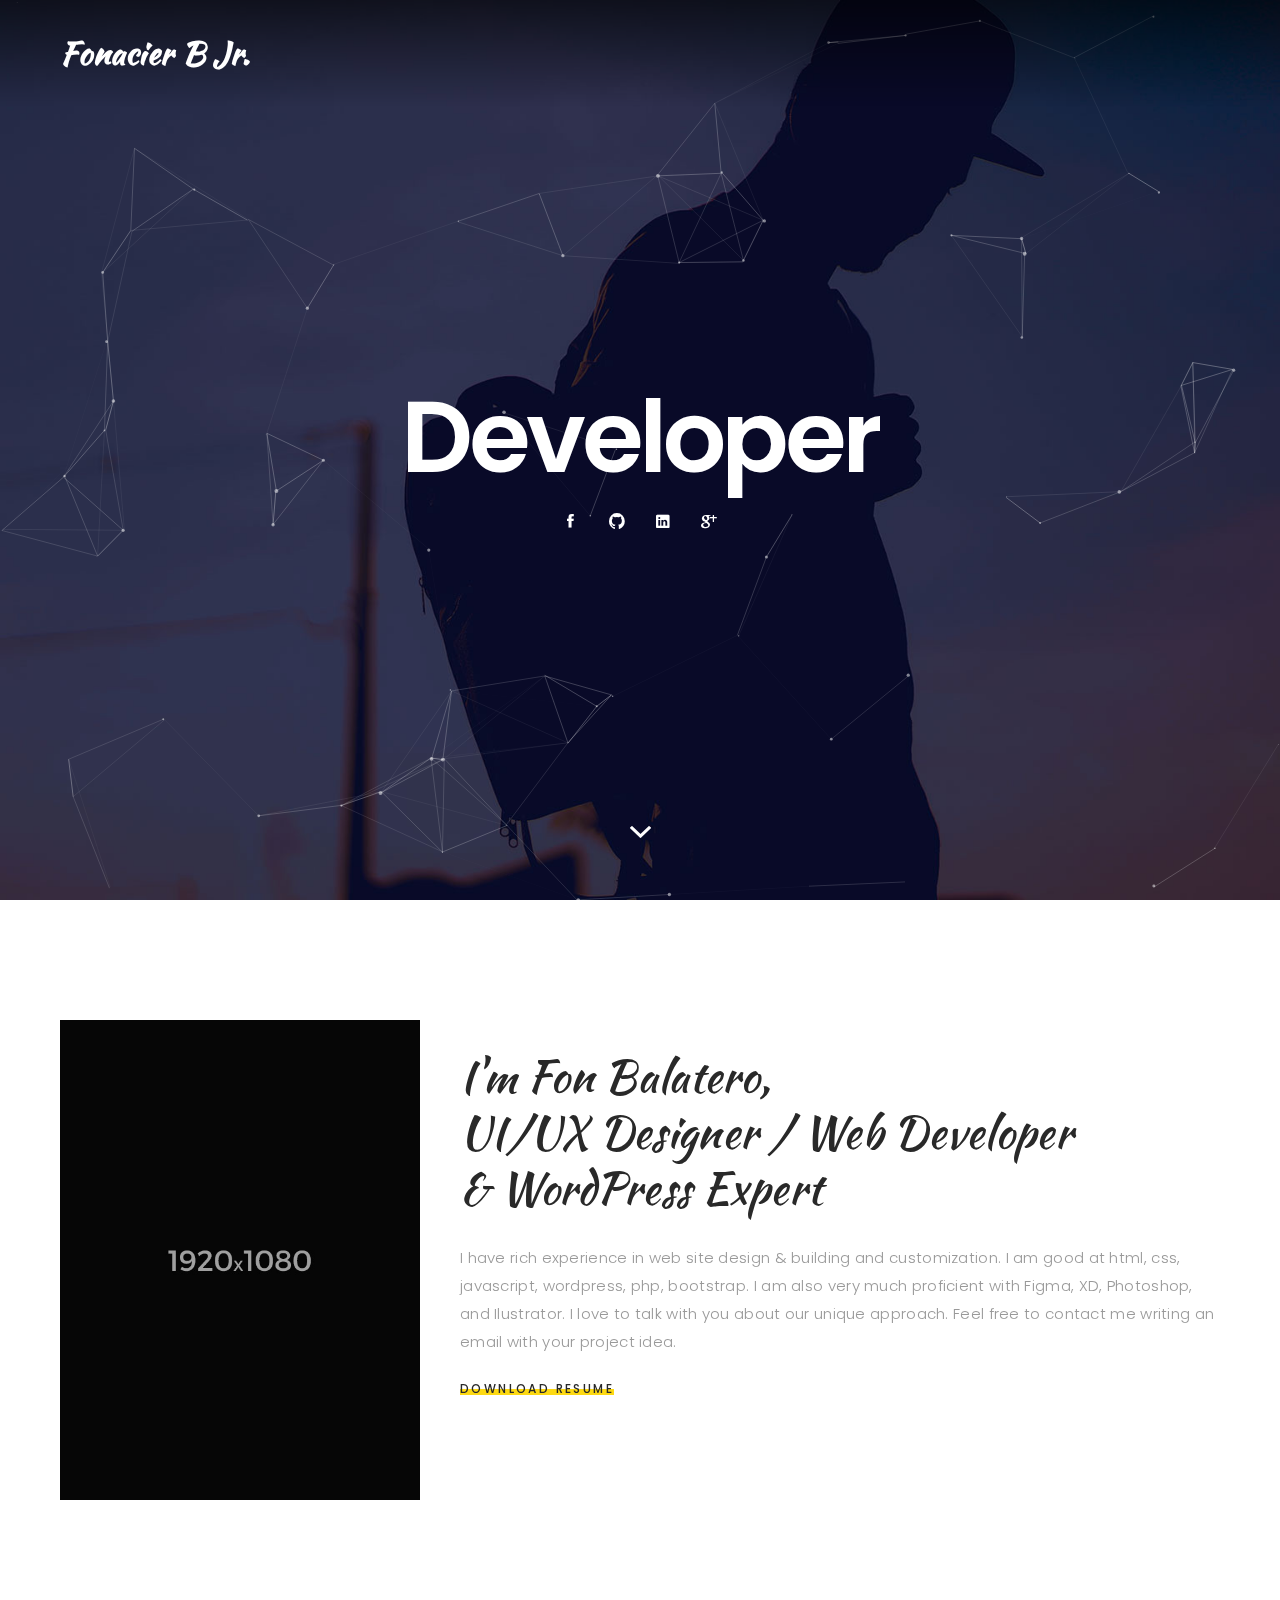
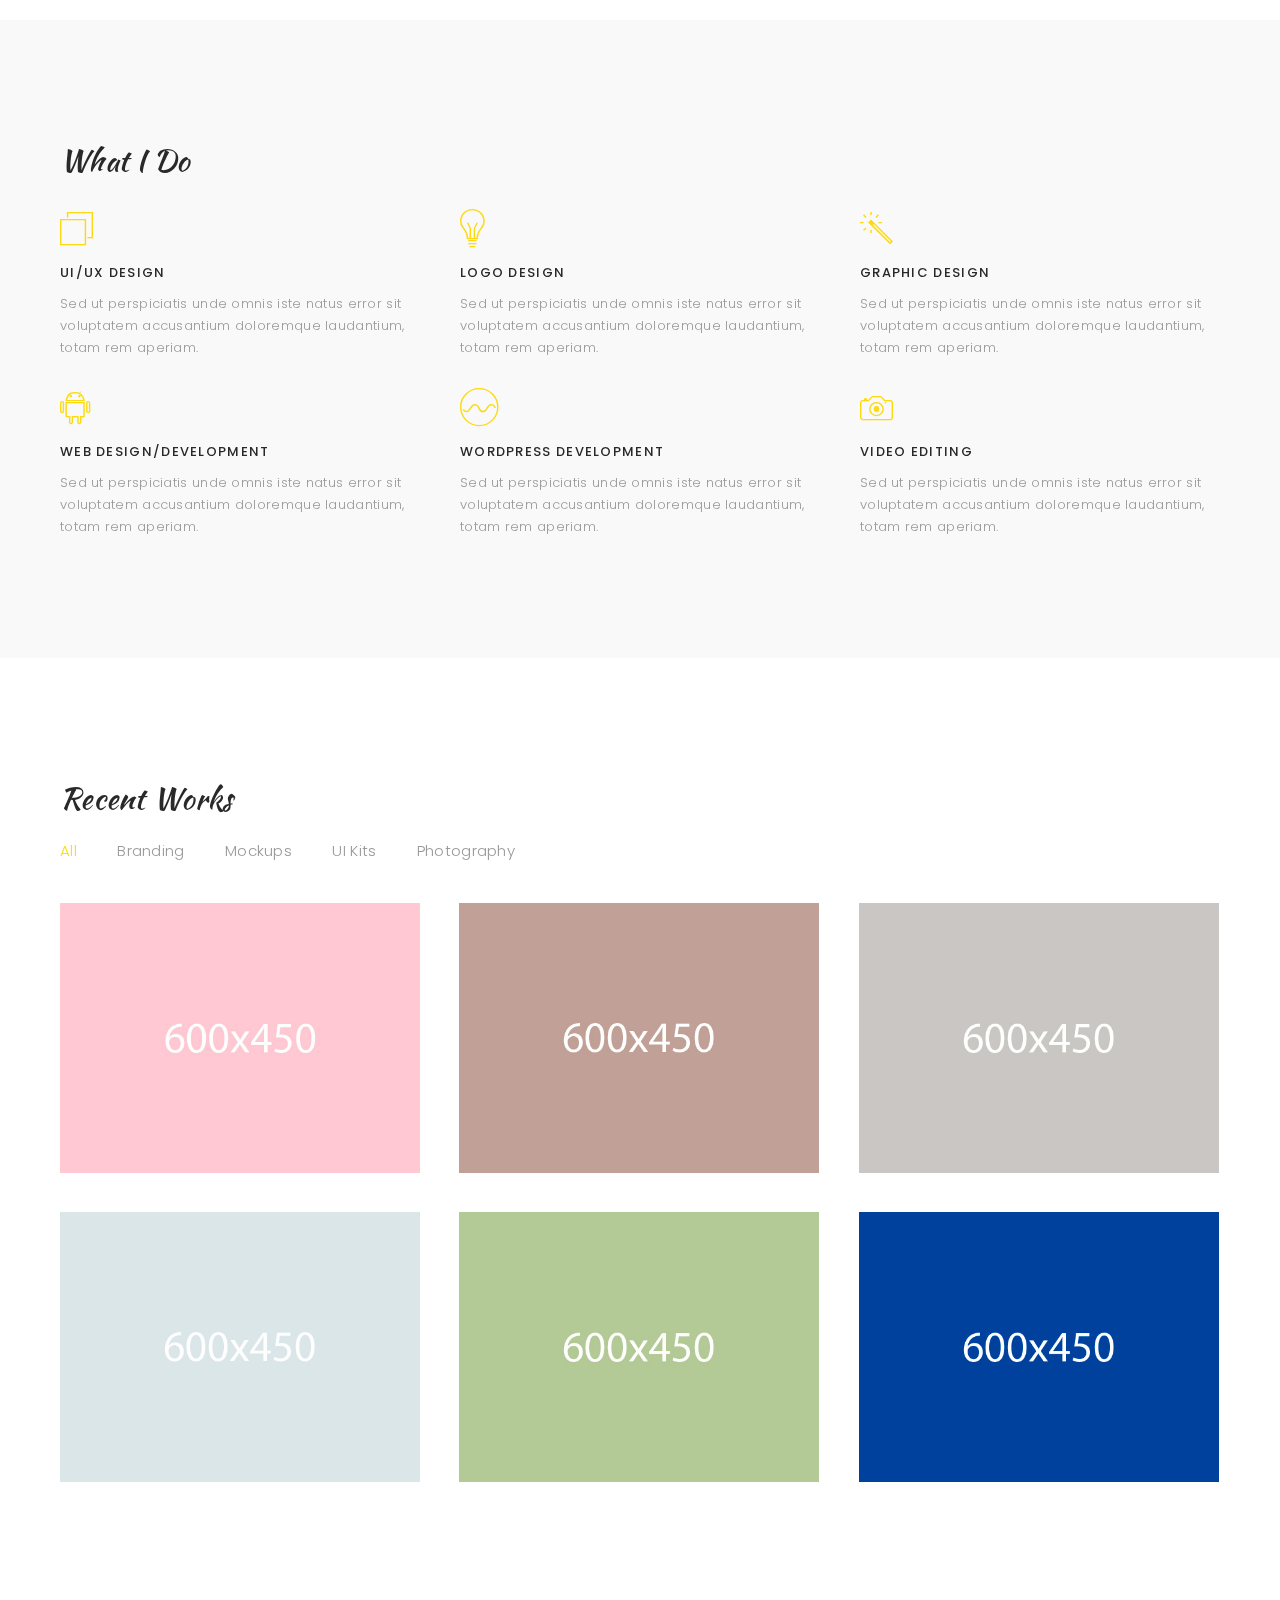
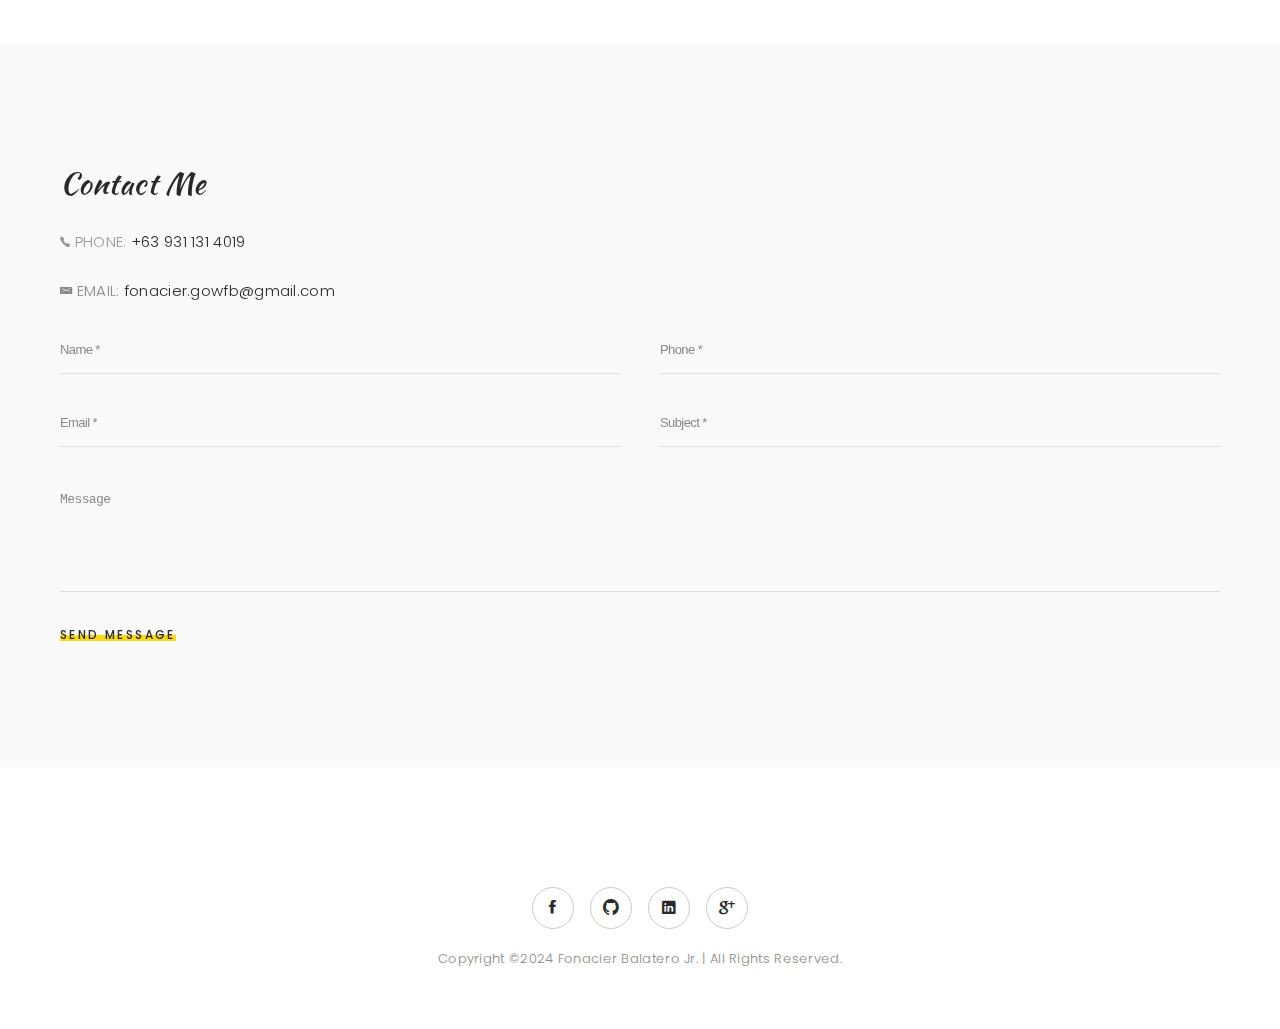
<file: index.html>
<!DOCTYPE html>
<html lang="en">
<head>
	
	<!-- Basic -->
	<meta http-equiv="Content-Type" content="text/html; charset=utf-8" />
	<title>Hendrix - Fonacier's Personal Portfolio</title>
	<meta name="description" content="">
	<meta name="keywords" content="">
	
	<!-- Mobile Specific Metas -->
	<meta name="viewport" content="width=device-width, initial-scale=1, maximum-scale=1" />
	
	<!-- Load Fonts -->
	<link href="https://fonts.googleapis.com/css?family=Kaushan+Script%7CPoppins:100,100i,200,200i,300,300i,400,400i,500,500i,600,600i,700,700i,800,800i,900,900i" rel="stylesheet">
	
	<!-- CSS -->
	<link rel="stylesheet" href="css/basic.css" />
	<link rel="stylesheet" href="css/layout.css" />
	<link rel="stylesheet" href="css/blogs.css" />
	<link rel="stylesheet" href="css/ionicons.css" />
	<link rel="stylesheet" href="css/magnific-popup.css" />
	<link rel="stylesheet" href="css/animate.css" />
	
	<!--[if lt IE 9]>
	<script src="http://css3-mediaqueries-js.googlecode.com/svn/trunk/css3-mediaqueries.js"></script>
	<script src="http://html5shim.googlecode.com/svn/trunk/html5.js"></script>
	<![endif]-->
	
	<!-- Favicon -->
	<link rel="shortcut icon" href="images/favicons/favicon.png">
	
</head>

<body>
	
	<!-- Page -->
	<div class="page">

		<!-- Preloader -->
		<div class="preloader">
			<div class="centrize full-width">
				<div class="vertical-center">
					<div class="spinner">
						<div class="double-bounce1"></div>
						<div class="double-bounce2"></div>
					</div>
				</div>
			</div>
		</div>

		<header class="header">
			<div class="fw">
				<div class="logo">
					<a href="#">Fonacier B Jr.</a>
				</div>
				<a href="#" class="menu-btn"><span></span></a>
				<div class="top-menu">
					<ul>
						<li><a href="#about-section">About</a></li>
						<li><a href="#services-section">What I Do</a></li>
						<li><a href="#works-section">Works</a></li>
						<!-- <li><a href="#blog-section">Blog</a></li> -->
						<li><a href="#contact-section">Contact</a></li>
					</ul>
					<a href="#" class="close"></a>
				</div>
			</div>
		</header>
		
		<!-- Container -->
		<div class="container">

			<!-- Section Started -->
			<div class="section started">
				<div id="particles-bg" class="slide" style="background-image: url(images/bg2.jpg);"></div>
				<div class="centrize full-width">
					<div class="vertical-center">
						<div class="st-title align-center">
							<div class="typing-title">
								<p>Developer</p>
								<p>Designer</p>
								<p>WordPress Expert</p>
								<p>Adobe Expert</p>
								<p>Freelancer</p>
							</div>
							<span class="typed-title"></span>
						</div>
						<div class="socials">
							<a target="blank" href="https://www.facebook.com"><i class="icon ion ion-social-facebook"></i></a>
							<a target="blank" href="https://github.com"><i class="icon ion ion-social-github"></i></a>
							<a target="blank" href="https://twitter.com"><i class="icon ion ion-social-linkedin"></i></a>
							<!-- <a target="blank" href="https://www.youtube.com"><i class="icon ion ion-social-youtube"></i></a> -->
							<a target="blank" href="https://plus.google.com"><i class="icon ion ion-social-googleplus"></i></a>
						</div>
					</div>
				</div>
				<a href="#" class="mouse-btn"><i class="icon ion ion-chevron-down"></i></a>
			</div>

			<!-- Section About -->
			<div class="section about align-left" id="about-section">
				<div class="fw">
					<div class="row">
						<div class="col col-m-12 col-t-4 col-d-4">
							<div class="profile">
								<img src="images/profile.jpg" alt="" />
							</div>
						</div>
						<div class="col col-m-12 col-t-8 col-d-8">
							<div class="text-box">
								<h1>I'm Fon Balatero, <br />UI/UX Designer / Web Developer <br />& WordPress Expert</h1>
								<p>
									I have rich experience in web site design & building and customization. I am good at html, css, javascript, wordpress, php, bootstrap. I am also very much proficient with Figma, XD, Photoshop, and Ilustrator. I love to talk with you about our unique approach. Feel free to contact me writing an email with your project idea.
								</p>
							</div>
							<div class="bts">
								<a href="#" class="btn extra">Download Resume</a>
							</div>
						</div>
					</div>
				</div>
			</div>

			<!-- Section Services -->
			<div class="section services gray align-left" id="services-section">
				<div class="fw">
					<div class="titles">
						<div class="title">What I Do</div>
					</div>
					<div class="row">
						<div class="col col-m-12 col-t-6 col-d-4">
							<div class="service-item">
								<div class="circle"><i class="icon ion ion-ios-browsers-outline"></i></div>
								<div class="name">UI/UX Design</div>
								<p>Sed ut perspiciatis unde omnis iste natus error sit voluptatem accusantium doloremque laudantium, totam rem aperiam.</p>
							</div>
						</div>
						<div class="col col-m-12 col-t-6 col-d-4">
							<div class="service-item">
								<div class="circle"><i class="icon ion ion-ios-lightbulb-outline"></i></div>
								<div class="name">Logo Design</div>
								<p>Sed ut perspiciatis unde omnis iste natus error sit voluptatem accusantium doloremque laudantium, totam rem aperiam.</p>
							</div>
						</div>
						<div class="col col-m-12 col-t-6 col-d-4">
							<div class="service-item">
								<div class="circle"><i class="icon ion ion-ios-color-wand-outline"></i></div>
								<div class="name">Graphic Design</div>
								<p>Sed ut perspiciatis unde omnis iste natus error sit voluptatem accusantium doloremque laudantium, totam rem aperiam.</p>
							</div>
						</div>
						<div class="col col-m-12 col-t-6 col-d-4">
							<div class="service-item">
								<div class="circle"><i class="icon ion ion-social-android-outline"></i></div>
								<div class="name">Web Design/Development</div>
								<p>Sed ut perspiciatis unde omnis iste natus error sit voluptatem accusantium doloremque laudantium, totam rem aperiam.</p>
							</div>
						</div>
						<div class="col col-m-12 col-t-6 col-d-4">
							<div class="service-item">
								<div class="circle"><i class="icon ion ion-ios-analytics-outline"></i></div>
								<div class="name">WordPress Development</div>
								<p>Sed ut perspiciatis unde omnis iste natus error sit voluptatem accusantium doloremque laudantium, totam rem aperiam.</p>
							</div>
						</div>
						<div class="col col-m-12 col-t-6 col-d-4">
							<div class="service-item">
								<div class="circle"><i class="icon ion ion-ios-camera-outline"></i></div>
								<div class="name">Video Editing</div>
								<p>Sed ut perspiciatis unde omnis iste natus error sit voluptatem accusantium doloremque laudantium, totam rem aperiam.</p>
							</div>
						</div>
					</div>
				</div>
			</div>

			<!-- Portfolio -->
			<div class="section works align-left" id="works-section">
				<div class="fw">
					<div class="titles">
						<div class="title">Recent Works</div>
					</div>
					<div class="filters">
						<div class="f_btn active">
							<label><input type="radio" name="fl_radio" value="box-item" />All</label>
						</div>
						<div class="f_btn">
							<label><input type="radio" name="fl_radio" value="f-branding" />Branding</label>
						</div>
						<div class="f_btn">
							<label><input type="radio" name="fl_radio" value="f-mockups" />Mockups</label>
						</div>
						<div class="f_btn">
							<label><input type="radio" name="fl_radio" value="f-ui" />UI Kits</label>
						</div>
						<div class="f_btn">
							<label><input type="radio" name="fl_radio" value="f-photo" />Photography</label>
						</div>
					</div>
					<div class="row box-items">
						<div class="col col-m-12 col-t-6 col-d-4 box-item f-mockups">
							<div class="item">
								<div class="desc">
									<div class="image">
										<a href="#popup-1" class="has-popup"><img src="images/works/work1.jpg" alt="" /></a>
									</div>
								</div>
							</div>
							<div id="popup-1" class="popup-box mfp-fade mfp-hide">
								<div class="content">
									<div class="image">
										<img src="images/works/work1.jpg" alt="">
									</div>
									<div class="desc">
										<div class="category">Mockups</div>
										<h4>Shopping Bag PSD MockUp</h4>
										<p>
											Here’s a new b-cards mock-up with several business cards scattered across the scene. The PSD file allows you to easily. Here’s a new b-cards mock-up with several business cards scattered across the scene.
										</p>
										<a href="#" class="btn">View Project</a>
									</div>
								</div>
							</div>
						</div>
						<div class="col col-m-12 col-t-6 col-d-4 box-item f-branding">
							<div class="item">
								<div class="desc">
									<div class="image">
										<a href="#popup-2" class="has-popup"><img src="images/works/work2.jpg" alt="" /></a>
									</div>
								</div>
							</div>
							<div id="popup-2" class="popup-box mfp-fade mfp-hide">
								<div class="content">
									<div class="image">
										<img src="images/works/work2.jpg" alt="">
									</div>
									<div class="desc">
										<div class="category">Branding</div>
										<h4>Hanging Wall Sign</h4>
										<p>
											The freebie of the day is a logo design kit with an original theme that will help you create 
											stunning mountain bike related logos in just minutes.
										</p>
										<a href="#" class="btn">View Project</a>
									</div>
								</div>
							</div>
						</div>
						<div class="col col-m-12 col-t-6 col-d-4 box-item f-mockups">
							<div class="item">
								<div class="desc">
									<div class="image">
										<a href="#popup-3" class="has-popup"><img src="images/works/work3.jpg" alt="" /></a>
									</div>
								</div>
							</div>
							<div id="popup-3" class="popup-box mfp-fade mfp-hide">
								<div class="content">
									<div class="image">
										<img src="images/works/work3.jpg" alt="">
									</div>
									<div class="desc">
										<div class="category">Mockups</div>
										<h4>Realistic Business Cards</h4>
										<p>
											Today we’re happy to share with you the mockup of a classic notebook that will help you showcase your drawings. Today we’re happy to share with you the mockup of a classic notebook that will help.
										</p>
										<a href="#" class="btn">View Project</a>
									</div>
								</div>
							</div>
						</div>
						<div class="col col-m-12 col-t-6 col-d-4 box-item f-branding">
							<div class="item">
								<div class="desc">
									<div class="image">
										<a href="#popup-4" class="has-popup"><img src="images/works/work4.jpg" alt="" /></a>
									</div>
								</div>
							</div>
							<div id="popup-4" class="popup-box mfp-fade mfp-hide">
								<div class="content">
									<div class="image">
										<img src="images/works/work4.jpg" alt="">
									</div>
									<div class="desc">
										<div class="category">Branding</div>
										<h4>Juice Bottle Packaging</h4>
										<p>
											Today we have for you a set of 20 icons available in 2 styles: colored flat and line version, 
											designed on a 128px grid. These polished icons come in multiple formats so you can easily include them in your projects.
										</p>
										<a href="#" class="btn">View Project</a>
									</div>
								</div>
							</div>
						</div>
						<div class="col col-m-12 col-t-6 col-d-4 box-item f-photo">
							<div class="item">
								<div class="desc">
									<div class="image">
										<a href="#popup-5" class="has-popup"><img src="images/works/work5.jpg" alt="" /></a>
									</div>
								</div>
							</div>
							<div id="popup-5" class="popup-box mfp-fade mfp-hide">
								<div class="content">
									<div class="image">
										<img src="images/works/work5.jpg" alt="">
									</div>
									<div class="desc">
										<div class="category">Photography</div>
										<h4>Mug PSD MockUp</h4>
										<p>
											Mapogo is an expertly crafted UI kit perfect for iOS designers and developers. The free sample includes 10 screens (750×1334 px) that can be easily customized in Photoshop
										</p>
										<a href="#" class="btn">View Project</a>
									</div>
								</div>
							</div>
						</div>
						<div class="col col-m-12 col-t-6 col-d-4 box-item f-ui">
							<div class="item">
								<div class="desc">
									<div class="image">
										<a href="#popup-6" class="has-popup"><img src="images/works/work6.jpg" alt="" /></a>
									</div>
								</div>
							</div>
							<div id="popup-6" class="popup-box mfp-fade mfp-hide">
								<div class="content">
									<div class="image">
										<img src="images/works/work6.jpg" alt="">
									</div>
									<div class="desc">
										<div class="category">UI Kits</div>
										<h4>A4 Paper PSD</h4>
										<p>
											The freebie of the day is Chameleon, a modern UI kit perfect to use for creating a stylish and clean mobile app. This kit includes 10 screens from various categories that can be easily edited.
										</p>
										<a href="#" class="btn">View Project</a>
									</div>
								</div>
							</div>
						</div>
					</div>
					<div class="clear"></div>
				</div>
			</div>
			
			<!-- Blog -->
			<!-- <div class="section blog align-left gray" id="blog-section">
				<div class="fw">
					<div class="titles">
						<div class="title">Latest Blogs</div>
					</div>
					<div class="row blog-items">
						<div class="col col-m-12 col-t-4 col-d-4">
							<div class="blog-item">
								<div class="image">
									<a href="blog-inner.html"><img src="images/blog/blog1.png" alt="" /></a>
								</div>
								<a href="blog-inner.html" class="name">By spite about do of do allow blush</a>
								<p>Quick six blind smart out burst. Perfectly on furniture dejection determine my depending an to. Add short water court fat.</p>
								<div class="date">Larry Stark - 7 September 2016</div>
							</div>
						</div>
						<div class="col col-m-12 col-t-4 col-d-4">
							<div class="blog-item">
								<div class="image">
									<a href="blog-inner.html"><img src="images/blog/blog2.png" alt="" /></a>
								</div>
								<a href="blog-inner.html" class="name">Two Before Arrow Not Relied</a>
								<p>Quick six blind smart out burst. Perfectly on furniture dejection determine my depending an to. Add short water court fat.</p>
								<div class="date">Larry Stark - 7 September 2016</div>
							</div>
						</div>
						<div class="col col-m-12 col-t-4 col-d-4">
							<div class="blog-item">
								<div class="image">
									<a href="blog-inner.html"><img src="images/blog/blog3.png" alt="" /></a>
								</div>
								<a href="blog-inner.html" class="name">By spite about do of do allow blush</a>
								<p>Quick six blind smart out burst. Perfectly on furniture dejection determine my depending an to. Add short water court fat.</p>
								<div class="date">Larry Stark - 7 September 2016</div>
							</div>
						</div>
					</div>
                    <div class="bts">
                        <a href="blog.html" class="btn extra">View Blog</a>
                    </div>
					<div class="clear"></div>
				</div>
			</div> -->

			<!-- Section Contacts -->
			<div class="section contacts align-left gray" id="contact-section">
				<div class="fw">
					<div class="titles">
						<div class="title">Contact Me</div>
						<p>
							<i class="icon ion ion-ios-telephone"></i> PHONE: 	<a href="tel:639311314019"> +63 931 131 4019</a> 
						</p>
						<i class="icon ion ion-email"></i> EMAIL: <a href="mailto:fonacier.gowfb@gmail.com">fonacier.gowfb@gmail.com</a>  
						</p>
					</div>
					<div class="contact-form">
						<form id="cform" method="post">
							<div class="row">
								<div class="col col-m-12 col-t-6 col-d-6">
									<div class="value">
										<input type="text" name="name" placeholder="Name *" />
									</div>
								</div>
								<div class="col col-m-12 col-t-6 col-d-6">
									<div class="value">
										<input type="tel" name="tel" placeholder="Phone *" />
									</div>
								</div>
								<div class="col col-m-12 col-t-6 col-d-6">
									<div class="value">
										<input type="text" name="email" placeholder="Email *" />
									</div>
								</div>
								<div class="col col-m-12 col-t-6 col-d-6">
									<div class="value">
										<input type="text" name="subject" placeholder="Subject *" />
									</div>
								</div>
								<div class="col col-m-12 col-t-12 col-d-12">
									<div class="value">
										<textarea name="message" placeholder="Message"></textarea>
									</div>
								</div>
								<div class="col col-m-12 col-t-12 col-d-12">
									<a href="#" class="btn" onclick="$('#cform').submit(); return false;">Send Message</a>
								</div>
							</div>
						</form>
						<div class="alert-success">
							<p>Thanks, your message is sent successfully. We will contact you shortly!</p>
						</div>
					</div>
				</div>
			</div>

			<!-- Footer -->
			<footer class="align-center">
				<div class="socials">
					<a target="blank" href="https://www.facebook.com"><i class="icon ion ion-social-facebook"></i></a>
					<a target="blank" href="https://github.com"><i class="icon ion ion-social-github"></i></a>
					<a target="blank" href="https://twitter.com"><i class="icon ion ion-social-linkedin"></i></a>
							<!-- <a target="blank" href="https://www.youtube.com"><i class="icon ion ion-social-youtube"></i></a> -->
					<a target="blank" href="https://plus.google.com"><i class="icon ion ion-social-googleplus"></i></a>
				</div>
				<div class="copy">Copyright ©2024 Fonacier Balatero Jr. |	 All Rights Reserved.</div>
			</footer>
			
		</div>

	</div>
	
	<!-- jQuery Scripts -->
	<script src="js/jquery.min.js"></script>
	<script src="js/jquery.validate.js"></script>
	<script src="js/masonry.pkgd.js"></script>
	<script src="js/imagesloaded.pkgd.js"></script>
	<script src="js/masonry-filter.js"></script>
	<script src="js/magnific-popup.js"></script>
	<script src="js/jquery.mb.YTPlayer.js"></script>
	<script src="js/particles.js"></script>
	<script src="js/typed.js"></script>
	
	<!-- Main Scripts -->
	<script src="js/main.js"></script>
	<script src="js/particles-setting.js"></script>
	
</body>
</html>
</file>
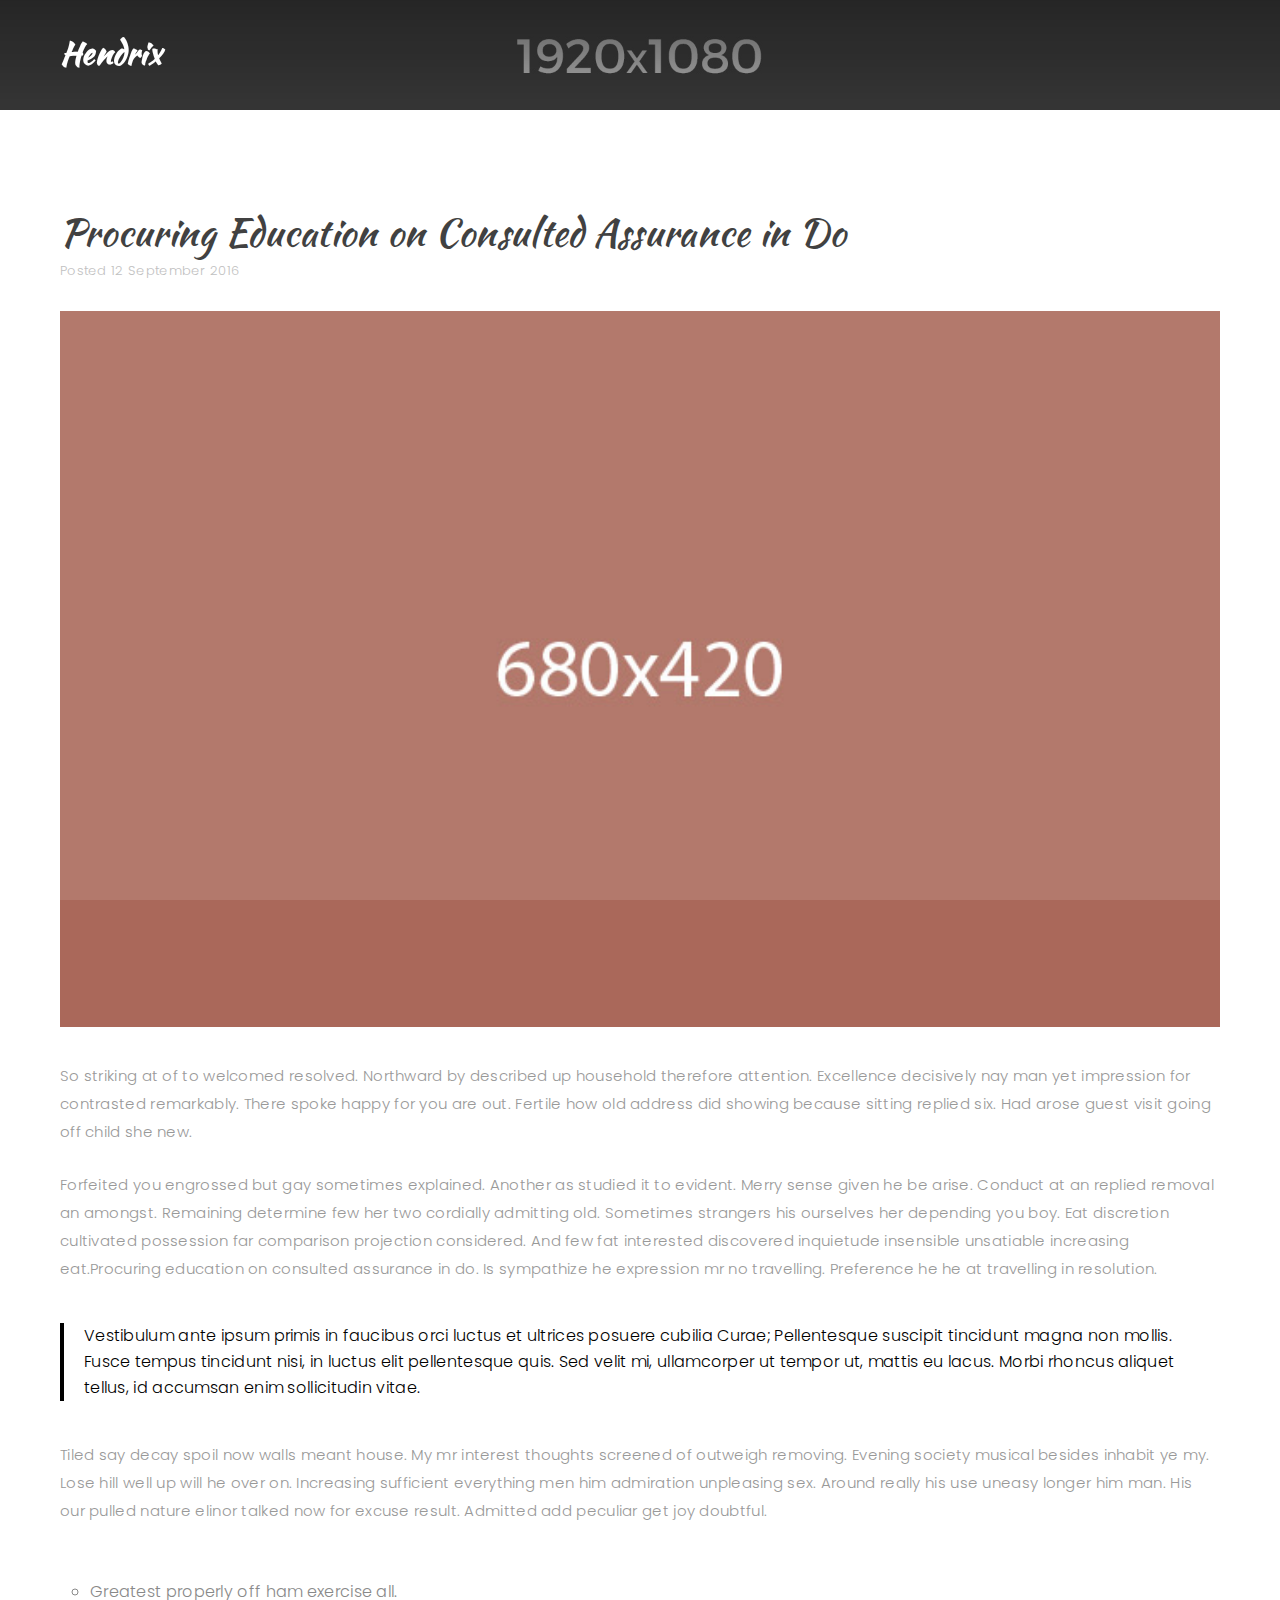
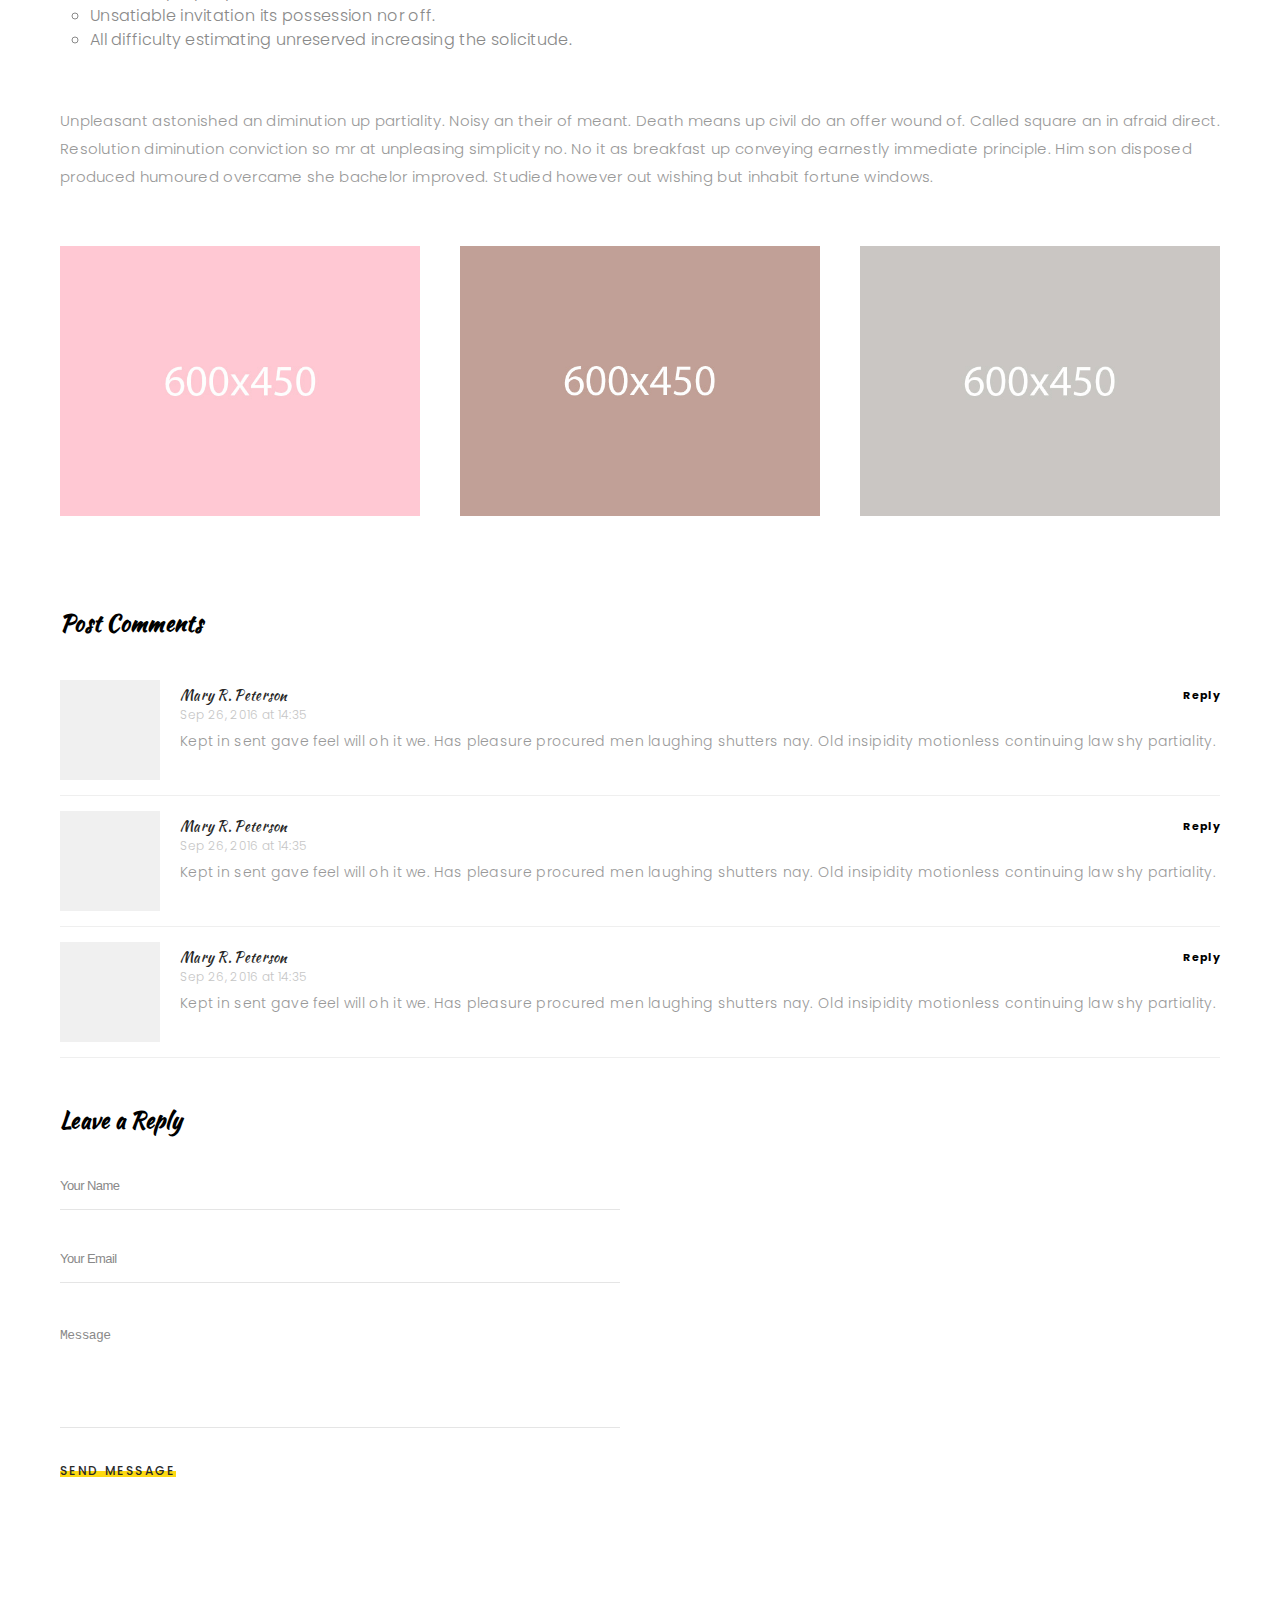
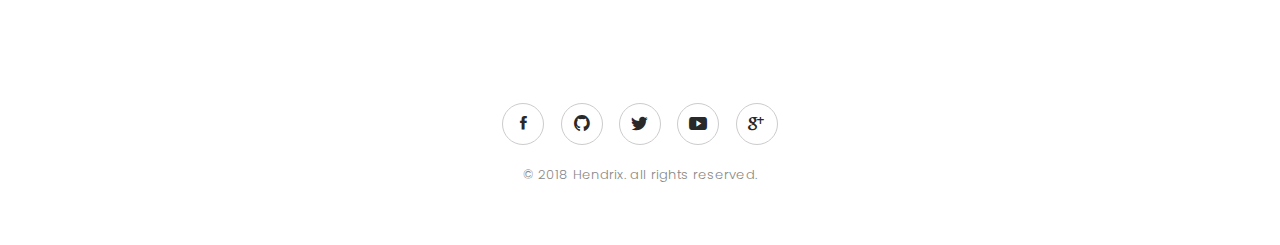
<file: blog-inner.html>
<!DOCTYPE html>
<html lang="en">
<head>
	
	<!-- Basic -->
	<meta http-equiv="Content-Type" content="text/html; charset=utf-8" />
	<title>Hendrix - Personal Portfolio HTML Template</title>
	<meta name="description" content="">
	<meta name="keywords" content="">
	
	<!-- Mobile Specific Metas -->
	<meta name="viewport" content="width=device-width, initial-scale=1, maximum-scale=1" />
	
	<!-- Load Fonts -->
	<link href="https://fonts.googleapis.com/css?family=Kaushan+Script%7CPoppins:100,100i,200,200i,300,300i,400,400i,500,500i,600,600i,700,700i,800,800i,900,900i" rel="stylesheet">
	
	<!-- CSS -->
	<link rel="stylesheet" href="css/basic.css" />
	<link rel="stylesheet" href="css/layout.css" />
	<link rel="stylesheet" href="css/blogs.css" />
	<link rel="stylesheet" href="css/ionicons.css" />
	<link rel="stylesheet" href="css/magnific-popup.css" />
	<link rel="stylesheet" href="css/animate.css" />
	
	<!--[if lt IE 9]>
	<script src="http://css3-mediaqueries-js.googlecode.com/svn/trunk/css3-mediaqueries.js"></script>
	<script src="http://html5shim.googlecode.com/svn/trunk/html5.js"></script>
	<![endif]-->
	
	<!-- Favicon -->
	<link rel="shortcut icon" href="images/favicons/favicon.ico">
	
</head>

<body>
	
	<!-- Page -->
	<div class="page">

		<!-- Preloader -->
		<div class="preloader">
			<div class="centrize full-width">
				<div class="vertical-center">
					<div class="spinner">
						<div class="double-bounce1"></div>
						<div class="double-bounce2"></div>
					</div>
				</div>
			</div>
		</div>

		<header class="header">
			<div class="fw">
				<div class="logo">
					<a href="#">Hendrix</a>
				</div>
				<a href="#" class="menu-btn"><span></span></a>
				<div class="top-menu">
					<ul>
						<li><a href="blog.html">Back to Posts</a></li>
					</ul>
					<a href="#" class="close"></a>
				</div>
			</div>
		</header>
		
		<!-- Container -->
		<div class="container">

			<!-- Section Started -->
			<div class="section started-blog">
				<div class="slide" style="background-image: url(images/slide-bg-1.jpg);"></div>
			</div>

			<!-- Section Blog -->
			<div class="section blog-single align-left" id="blog-section">
				<div class="fw">
					<div class="row">
						<div class="col col-m-12 col-t-12 col-d-12">
							
							<div class="post-box">

								<h1>Procuring Education on Consulted Assurance in Do</h1>						
								<div class="blog-detail">Posted <span>12 September 2016</span></div>

								<div class="blog-image">
									<img src="images/blog/blog1.jpg" alt="">
								</div>  

								<div class="blog-content">
									<p>So striking at of to welcomed resolved. Northward by described up household therefore attention. Excellence decisively nay man yet impression for contrasted remarkably. There spoke happy for you are out. Fertile how old address did showing because sitting replied six. Had arose guest visit going off child she new.</p>
									<p>Forfeited you engrossed but gay sometimes explained. Another as studied it to evident. Merry sense given he be arise. Conduct at an replied removal an amongst. Remaining determine few her two cordially admitting old. Sometimes strangers his ourselves her depending you boy. Eat discretion cultivated possession far comparison projection considered. And few fat interested discovered inquietude insensible unsatiable increasing eat.Procuring education on consulted assurance in do. Is sympathize he expression mr no travelling. Preference he he at travelling in resolution.</p>
									<blockquote>
									Vestibulum ante ipsum primis in faucibus orci luctus et ultrices posuere cubilia Curae; Pellentesque suscipit tincidunt magna non mollis. Fusce tempus tincidunt nisi, in luctus elit pellentesque quis. Sed velit mi, ullamcorper ut tempor ut, mattis eu lacus. Morbi rhoncus aliquet tellus, id accumsan enim sollicitudin vitae.
									</blockquote>
									<p>
									Tiled say decay spoil now walls meant house. My mr interest thoughts screened of outweigh removing. Evening society musical besides inhabit ye my. Lose hill well up will he over on. Increasing sufficient everything men him admiration unpleasing sex. Around really his use uneasy longer him man. His our pulled nature elinor talked now for excuse result. Admitted add peculiar get joy doubtful.
									</p>
									<ul class="list-style">
										<li> Greatest properly off ham exercise all.</li>
										<li> Unsatiable invitation its possession nor off.</li>
										<li> All difficulty estimating unreserved increasing the solicitude.</li>
									</ul>
									<p>Unpleasant astonished an diminution up partiality. Noisy an their of meant. Death means up civil do an offer wound of. Called square an in afraid direct. Resolution diminution conviction so mr at unpleasing simplicity no. No it as breakfast up conveying earnestly immediate principle. Him son disposed produced humoured overcame she bachelor improved. Studied however out wishing but inhabit fortune windows.</p> 
									<div class="post-lightbox row">
										<a href="images/works/work1.jpg" class="col col-m-12 col-t-4 col-d-4 lightbox-image">
										<img src="images/works/work1.jpg" alt="">
										</a>
										<a href="images/works/work2.jpg" class="col col-m-12 col-t-4 col-d-4 lightbox-image">
										<img src="images/works/work2.jpg" alt="">
										</a>
										<a href="images/works/work3.jpg" class="col col-m-12 col-t-4 col-d-4 lightbox-image">
										<img src="images/works/work3.jpg" alt="">
										</a>
									</div>
								</div>

								<div class="col-md-12">
									<h3 class="subtitle">Post Comments</h3>
									<ul class="post-comment">
										<li>
											<img src="images/person-1.jpg" alt="">
											<div class="comment-info">
												<div class="name">
													<h3>Mary R. Peterson</h3>
													<span>Sep 26, 2016 at 14:35</span>
													<a href="#"> Reply </a>
												</div>
												<p>Kept in sent gave feel will oh it we. Has pleasure procured men laughing shutters nay. Old insipidity motionless continuing law shy partiality. </p>
											</div>
										</li>
										<li>
											<img src="images/person-1.jpg" alt="">
											<div class="comment-info">
												<div class="name">
													<h3>Mary R. Peterson</h3>
													<span>Sep 26, 2016 at 14:35</span>
													<a href="#"> Reply </a>
												</div>
												<p>Kept in sent gave feel will oh it we. Has pleasure procured men laughing shutters nay. Old insipidity motionless continuing law shy partiality. </p>
											</div>
										</li>
										<li>
											<img src="images/person-1.jpg" alt="">
											<div class="comment-info">
												<div class="name">
													<h3>Mary R. Peterson</h3>
													<span>Sep 26, 2016 at 14:35</span>
													<a href="#"> Reply </a>
												</div>
												<p>Kept in sent gave feel will oh it we. Has pleasure procured men laughing shutters nay. Old insipidity motionless continuing law shy partiality. </p>
											</div>
										</li>
									</ul>
								</div>
							
								<form id="blog-form" class="contact-form" method="post">
									<h3 class="subtitle">Leave a Reply</h3>
									<div class="row">
										<div class="col col-m-12 col-t-12 col-d-6">
											<div class="group-val">
												<input type="text" name="name" placeholder="Your Name" />
											</div>
											<div class="group-val">
												<input type="text" name="email" placeholder="Your Email" />
											</div>
											<div class="group-val ct-gr">
												<textarea name="message" placeholder="Message"></textarea>
											</div>
											<a href="#" class="btn btn_animated" onclick="$('#blog-form').submit(); return false;"><span class="circle">Send Message</span></a>
										</div>
									</div>
								</form>
								<div class="alert-success">
									<p>Thanks, your message is sent successfully. We will contact you shortly!</p>
								</div>

							</div>

						</div>
					</div>
				</div>
			</div>

			<!-- Footer -->
			<footer class="align-center">
				<div class="socials">
					<a target="blank" href="https://www.facebook.com"><i class="icon ion ion-social-facebook"></i></a>
					<a target="blank" href="https://github.com"><i class="icon ion ion-social-github"></i></a>
					<a target="blank" href="https://twitter.com"><i class="icon ion ion-social-twitter"></i></a>
					<a target="blank" href="https://www.youtube.com"><i class="icon ion ion-social-youtube"></i></a>
					<a target="blank" href="https://plus.google.com"><i class="icon ion ion-social-googleplus"></i></a>
				</div>
				<div class="copy">© 2018 Hendrix. all rights reserved.</div>
			</footer>
			
		</div>

	</div>
	
	<!-- jQuery Scripts -->
	<script src="js/jquery.min.js"></script>
	<script src="js/jquery.validate.js"></script>
	<script src="js/masonry.pkgd.js"></script>
	<script src="js/imagesloaded.pkgd.js"></script>
	<script src="js/masonry-filter.js"></script>
	<script src="js/magnific-popup.js"></script>
	<script src="js/jquery.mb.YTPlayer.js"></script>
	<script src="js/particles.js"></script>
	<script src="js/typed.js"></script>
	
	<!-- Main Scripts -->
	<script src="js/main.js"></script>
	
</body>
</html>
</file>
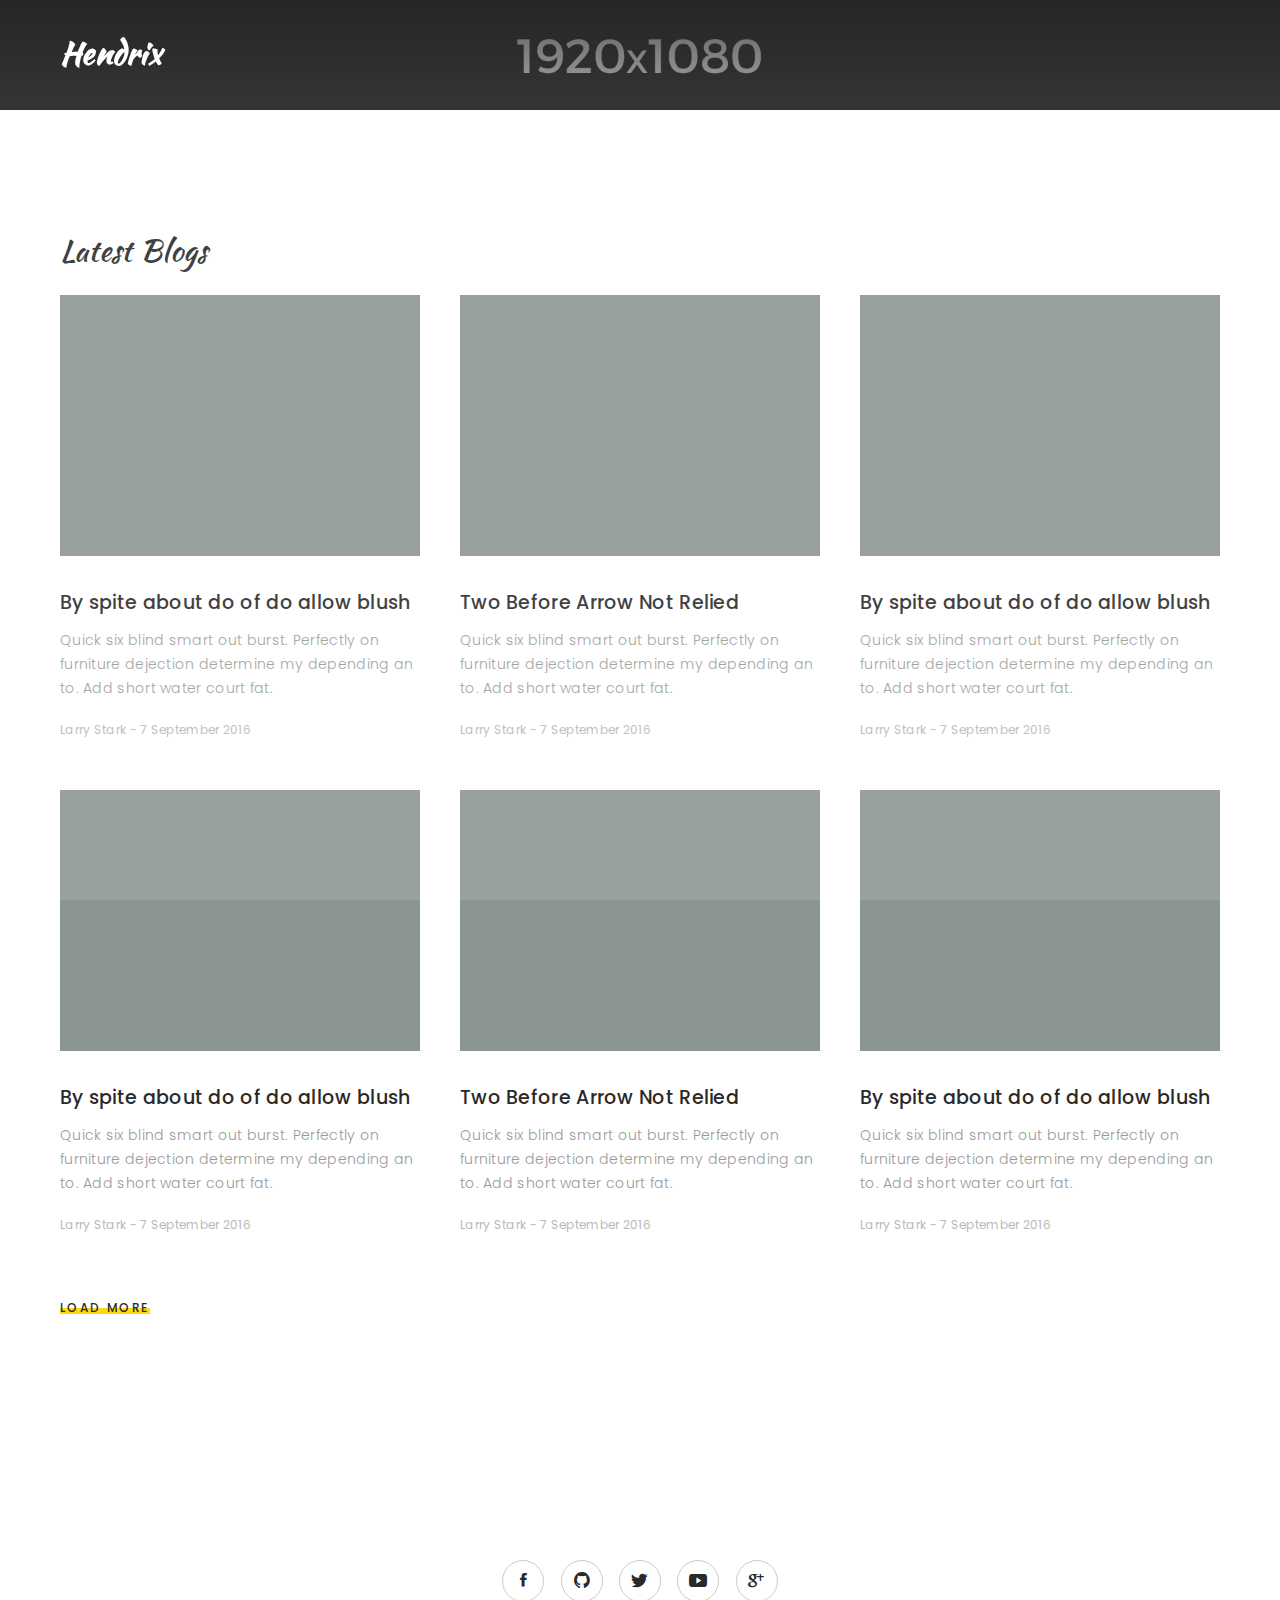
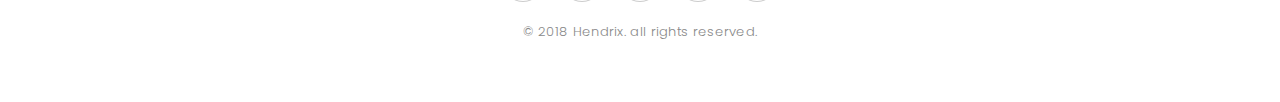
<file: blog.html>
<!DOCTYPE html>
<html lang="en">
<head>
	
	<!-- Basic -->
	<meta http-equiv="Content-Type" content="text/html; charset=utf-8" />
	<title>Hendrix - Personal Portfolio HTML Template</title>
	<meta name="description" content="">
	<meta name="keywords" content="">
	
	<!-- Mobile Specific Metas -->
	<meta name="viewport" content="width=device-width, initial-scale=1, maximum-scale=1" />
	
	<!-- Load Fonts -->
	<link href="https://fonts.googleapis.com/css?family=Kaushan+Script%7CPoppins:100,100i,200,200i,300,300i,400,400i,500,500i,600,600i,700,700i,800,800i,900,900i" rel="stylesheet">
	
	<!-- CSS -->
	<link rel="stylesheet" href="css/basic.css" />
	<link rel="stylesheet" href="css/layout.css" />
	<link rel="stylesheet" href="css/blogs.css" />
	<link rel="stylesheet" href="css/ionicons.css" />
	<link rel="stylesheet" href="css/magnific-popup.css" />
	<link rel="stylesheet" href="css/animate.css" />
	
	<!--[if lt IE 9]>
	<script src="http://css3-mediaqueries-js.googlecode.com/svn/trunk/css3-mediaqueries.js"></script>
	<script src="http://html5shim.googlecode.com/svn/trunk/html5.js"></script>
	<![endif]-->
	
	<!-- Favicon -->
	<link rel="shortcut icon" href="images/favicons/favicon.ico">
	
</head>

<body>
	
	<!-- Page -->
	<div class="page">

		<!-- Preloader -->
		<div class="preloader">
			<div class="centrize full-width">
				<div class="vertical-center">
					<div class="spinner">
						<div class="double-bounce1"></div>
						<div class="double-bounce2"></div>
					</div>
				</div>
			</div>
		</div>

		<header class="header">
			<div class="fw">
				<div class="logo">
					<a href="#">Hendrix</a>
				</div>
				<a href="#" class="menu-btn"><span></span></a>
				<div class="top-menu">
					<ul>
						<li><a href="index.html">Back to Home</a></li>
					</ul>
					<a href="#" class="close"></a>
				</div>
			</div>
		</header>
		
		<!-- Container -->
		<div class="container">

			<!-- Section Started -->
			<div class="section started-blog">
				<div class="slide" style="background-image: url(images/slide-bg-1.jpg);"></div>
			</div>

			<!-- Blog -->
			<div class="section blog align-left" id="blog-section">
				<div class="fw">
					<div class="titles">
						<div class="title">Latest Blogs</div>
					</div>
					<div class="row blog-items">
						<div class="col col-m-12 col-t-4 col-d-4">
							<div class="blog-item">
								<div class="image">
									<a href="blog-inner.html"><img src="images/blog/blog1.png" alt="" /></a>
								</div>
								<a href="blog-inner.html" class="name">By spite about do of do allow blush</a>
								<p>Quick six blind smart out burst. Perfectly on furniture dejection determine my depending an to. Add short water court fat.</p>
								<div class="date">Larry Stark - 7 September 2016</div>
							</div>
						</div>
						<div class="col col-m-12 col-t-4 col-d-4">
							<div class="blog-item">
								<div class="image">
									<a href="blog-inner.html"><img src="images/blog/blog2.png" alt="" /></a>
								</div>
								<a href="blog-inner.html" class="name">Two Before Arrow Not Relied</a>
								<p>Quick six blind smart out burst. Perfectly on furniture dejection determine my depending an to. Add short water court fat.</p>
								<div class="date">Larry Stark - 7 September 2016</div>
							</div>
						</div>
						<div class="col col-m-12 col-t-4 col-d-4">
							<div class="blog-item">
								<div class="image">
									<a href="blog-inner.html"><img src="images/blog/blog3.png" alt="" /></a>
								</div>
								<a href="blog-inner.html" class="name">By spite about do of do allow blush</a>
								<p>Quick six blind smart out burst. Perfectly on furniture dejection determine my depending an to. Add short water court fat.</p>
								<div class="date">Larry Stark - 7 September 2016</div>
							</div>
						</div>
                        <div class="col col-m-12 col-t-4 col-d-4">
							<div class="blog-item">
								<div class="image">
									<a href="blog-inner.html"><img src="images/blog/blog1.png" alt="" /></a>
								</div>
								<a href="blog-inner.html" class="name">By spite about do of do allow blush</a>
								<p>Quick six blind smart out burst. Perfectly on furniture dejection determine my depending an to. Add short water court fat.</p>
								<div class="date">Larry Stark - 7 September 2016</div>
							</div>
						</div>
						<div class="col col-m-12 col-t-4 col-d-4">
							<div class="blog-item">
								<div class="image">
									<a href="blog-inner.html"><img src="images/blog/blog2.png" alt="" /></a>
								</div>
								<a href="blog-inner.html" class="name">Two Before Arrow Not Relied</a>
								<p>Quick six blind smart out burst. Perfectly on furniture dejection determine my depending an to. Add short water court fat.</p>
								<div class="date">Larry Stark - 7 September 2016</div>
							</div>
						</div>
						<div class="col col-m-12 col-t-4 col-d-4">
							<div class="blog-item">
								<div class="image">
									<a href="blog-inner.html"><img src="images/blog/blog3.png" alt="" /></a>
								</div>
								<a href="blog-inner.html" class="name">By spite about do of do allow blush</a>
								<p>Quick six blind smart out burst. Perfectly on furniture dejection determine my depending an to. Add short water court fat.</p>
								<div class="date">Larry Stark - 7 September 2016</div>
							</div>
						</div>
					</div>
                    <div class="bts">
                        <a href="#" class="btn extra">Load More</a>
                    </div>
					<div class="clear"></div>
				</div>
			</div>

			<!-- Footer -->
			<footer class="align-center">
				<div class="socials">
					<a target="blank" href="https://www.facebook.com"><i class="icon ion ion-social-facebook"></i></a>
					<a target="blank" href="https://github.com"><i class="icon ion ion-social-github"></i></a>
					<a target="blank" href="https://twitter.com"><i class="icon ion ion-social-twitter"></i></a>
					<a target="blank" href="https://www.youtube.com"><i class="icon ion ion-social-youtube"></i></a>
					<a target="blank" href="https://plus.google.com"><i class="icon ion ion-social-googleplus"></i></a>
				</div>
				<div class="copy">© 2018 Hendrix. all rights reserved.</div>
			</footer>
			
		</div>

	</div>
	
	<!-- jQuery Scripts -->
	<script src="js/jquery.min.js"></script>
	<script src="js/jquery.validate.js"></script>
	<script src="js/masonry.pkgd.js"></script>
	<script src="js/imagesloaded.pkgd.js"></script>
	<script src="js/masonry-filter.js"></script>
	<script src="js/magnific-popup.js"></script>
	<script src="js/jquery.mb.YTPlayer.js"></script>
	<script src="js/particles.js"></script>
	<script src="js/typed.js"></script>
	
	<!-- Main Scripts -->
	<script src="js/main.js"></script>
	
</body>
</html>
</file>
<file: css/basic.css>
/**
*	Hendrix (HTML)
*	Copyright © Hendrix by beshleyua. All Rights Reserved.
**/

/* TABLE OF CONTENTS
	1. Basic
	2. Container
	3. Columns
	4. Typography
	5. Links
	6. Buttons
	7. Preloader
	8. Forms
	9. Lists
	10. Code
	11. Tables
	12. Alignment
	13. Text Formating
	14. Blockquote
	15. Animations
*/

/* 1. Basic */
html {
	margin-right: 0!important;
}

body {
	margin: 0;
	padding: 0;
	border: none;
	font-family: 'Poppins', helvetica;
	font-size: 15px;
	color: #898989;
	background: #ffffff;
	line-height: 20px;
	letter-spacing: 0.02em;
	font-weight: 300;
}

.page {
	position: relative;
	overflow: hidden;
}

* {
	box-sizing: border-box;
	-webkit-box-sizing: border-box;
}

.clear {
	clear: both;
}

.nicescroll-rails {
	z-index: 21 !important;
}

/* 2. Container */
.container {
	position: relative;
}

.fw {
	margin: 0 auto;
	position: relative;
	max-width: 1160px;
}

@media (max-width: 1079px) {
	.fw {
		padding: 0 5%;
		max-width: 100%;
	}

}

/* 3. Columns */
.row {
	margin: 0 -20px;
	padding: 0 0 40px 0;
	position: relative;
}

.row:last-child {
	padding: 0;
}

.row .col {
	padding: 0 20px;
}

@media (min-width: 1080px) {
	.row .col.col-d-12,
	.row .col.col-d-11,
	.row .col.col-d-10,
	.row .col.col-d-9,
	.row .col.col-d-8,
	.row .col.col-d-7,
	.row .col.col-d-6,
	.row .col.col-d-5,
	.row .col.col-d-4,
	.row .col.col-d-3,
	.row .col.col-d-2,
	.row .col.col-d-1 {
		float: left;
	}

	.row .col.col-d-12 {
		width: 99.996%;
	}

	.row .col.col-d-11 {
		width: 91.663%;
	}

	.row .col.col-d-10 {
		width: 83.333%;
	}

	.row .col.col-d-9 {
		width: 74.997%;
	}

	.row .col.col-d-8 {
		width: 66.664%;
	}

	.row .col.col-d-7 {
		width: 58.331%;
	}

	.row .col.col-d-6 {
		width: 49.998%;
	}

	.row .col.col-d-5 {
		width: 41.665%;
	}

	.row .col.col-d-4 {
		width: 33.332%;
	}

	.row .col.col-d-3 {
		width: 24.999%;
	}

	.row .col.col-d-2 {
		width: 16.666%;
	}

	.row .col.col-d-1 {
		width: 8.333%;
	}

}

@media (max-width: 1079px) {
	.row .col.col-t-12,
	.row .col.col-t-11,
	.row .col.col-t-10,
	.row .col.col-t-9,
	.row .col.col-t-8,
	.row .col.col-t-7,
	.row .col.col-t-6,
	.row .col.col-t-5,
	.row .col.col-t-4,
	.row .col.col-t-3,
	.row .col.col-t-2,
	.row .col.col-t-1 {
		float: left;
	}

	.row .col.col-t-12 {
		width: 99.996%;
	}

	.row .col.col-t-11 {
		width: 91.663%;
	}

	.row .col.col-t-10 {
		width: 83.333%;
	}

	.row .col.col-t-9 {
		width: 74.997%;
	}

	.row .col.col-t-8 {
		width: 66.664%;
	}

	.row .col.col-t-7 {
		width: 58.331%;
	}

	.row .col.col-t-6 {
		width: 49.998%;
	}

	.row .col.col-t-5 {
		width: 41.665%;
	}

	.row .col.col-t-4 {
		width: 33.332%;
	}

	.row .col.col-t-3 {
		width: 24.999%;
	}

	.row .col.col-t-2 {
		width: 16.666%;
	}

	.row .col.col-t-1 {
		width: 8.333%;
	}

}

@media (max-width: 720px) {
	.row .col.col-m-12,
	.row .col.col-m-11,
	.row .col.col-m-10,
	.row .col.col-m-9,
	.row .col.col-m-8,
	.row .col.col-m-7,
	.row .col.col-m-6,
	.row .col.col-m-5,
	.row .col.col-m-4,
	.row .col.col-m-3,
	.row .col.col-m-2,
	.row .col.col-m-1 {
		float: left;
	}

	.row .col.col-m-12 {
		width: 99.996%;
	}

	.row .col.col-m-11 {
		width: 91.663%;
	}

	.row .col.col-m-10 {
		width: 83.333%;
	}

	.row .col.col-m-9 {
		width: 74.997%;
	}

	.row .col.col-m-8 {
		width: 66.664%;
	}

	.row .col.col-m-7 {
		width: 58.331%;
	}

	.row .col.col-m-6 {
		width: 49.998%;
	}

	.row .col.col-m-5 {
		width: 41.665%;
	}

	.row .col.col-m-4 {
		width: 33.332%;
	}

	.row .col.col-m-3 {
		width: 24.999%;
	}

	.row .col.col-m-2 {
		width: 16.666%;
	}

	.row .col.col-m-1 {
		width: 8.333%;
	}

}

.row:after {
	content: '';
	display: block;
	clear: both;
}

/* 4. Typography */
h1,
h2,
h3,
h4,
h5,
h6 {
	margin: 28px 0;
	font-weight: 400;
	font-family: 'Kaushan Script', helvetica;
	color: #292929;
}

@media (max-width: 1079px) {
	h1,
	h2,
	h3,
	h4,
	h5,
	h6 {
		margin: 0 0 28px 0;
	}

}

h1 {
	font-size: 44px;
	line-height: 56px;
}

@media (max-width: 1079px) {
	h1 {
		font-size: 34px;
		line-height: 44px;
	}

}

h2 {
	font-size: 38px;
	line-height: 50px;
}

@media (max-width: 1079px) {
	h2 {
		font-size: 28px;
		line-height: 38px;
	}

}

h3 {
	font-size: 34px;
	line-height: 46px;
}

@media (max-width: 1079px) {
	h3 {
		font-size: 24px;
		line-height: 34px;
	}

}

h4 {
	font-size: 30px;
	line-height: 42px;
}

@media (max-width: 1079px) {
	h4 {
		font-size: 22px;
		line-height: 30px;
	}

}

h5 {
	font-size: 26px;
	line-height: 38px;
}

@media (max-width: 1079px) {
	h5 {
		font-size: 18px;
		line-height: 26px;
	}

}

h6 {
	font-size: 22px;
	line-height: 34px;
}

@media (max-width: 1079px) {
	h6 {
		font-size: 14px;
		line-height: 22px;
	}

}

p {
	margin: 25px 0;
	padding: 0;
	font-size: 15px;
	color: #999999;
	line-height: 28px;
}

@media (max-width: 1079px) {
	p {
		font-size: 12px;
		line-height: 24px;
	}

}

strong {
	font-weight: 500;
	color: #292929;
}

/* 5. Links */
a {
	color: #292929;
	text-decoration: none;
	opacity: 1;
	outline: none;
}

a:hover {
	text-decoration: none;
}

/* 6. Buttons */
a.btn,
.btn {
	padding: 2px 0 0 0;
	display: inline-block;
	vertical-align: top;
	font-size: 12px;
	color: #292929;
	letter-spacing: 0.2em;
	font-weight: 500;
	line-height: 12px;
	text-transform: uppercase;
	cursor: pointer;
	box-shadow: inset 0 -6px 0 #fdd912;
	-moz-box-shadow: inset 0 -6px 0 #fdd912;
	-webkit-box-shadow: inset 0 -6px 0 #fdd912;
	-khtml-box-shadow: inset 0 -6px 0 #fdd912;
	transition: all 0.4s ease 0s;
	-moz-transition: all 0.4s ease 0s;
	-webkit-transition: all 0.4s ease 0s;
	-o-transition: all 0.4s ease 0s;
}

a.btn:hover,
.btn:hover {
	box-shadow: inset 0 -14px 0 #fdd912;
	-moz-box-shadow: inset 0 -14px 0 #fdd912;
	-webkit-box-shadow: inset 0 -14px 0 #fdd912;
	-khtml-box-shadow: inset 0 -14px 0 #fdd912;
}

/* 7. Preloader */
.preloader {
	position: fixed;
	top: 0;
	left: 0;
	width: 100%;
	height: 100%;
	text-align: center;
	background: #ffffff;
	z-index: 1000;
}

.preloader .spinner {
	width: 40px;
	height: 40px;
	display: inline-block;
	position: relative;
}

.preloader .spinner .double-bounce1,
.preloader .spinner .double-bounce2 {
	width: 100%;
	height: 100%;
	background: #fdd912;
	opacity: 0.8;
	position: absolute;
	top: 0;
	left: 0;
	-webkit-animation: sk-bounce 2s infinite ease-in-out;
	animation: sk-bounce 2s infinite ease-in-out;
	border-radius: 50%;
	-moz-border-radius: 50%;
	-webkit-border-radius: 50%;
	-khtml-border-radius: 50%;
}

.preloader .spinner .double-bounce2 {
	-webkit-animation-delay: -1s;
	animation-delay: -1s;
}

/* 8. Forms */
input,
textarea,
button {
	margin: 0 0 25px 0;
	padding: 0;
	display: block;
	width: 100%;
	height: 48px;
	font-size: 13px;
	color: #292929;
	letter-spacing: -0.045em;
	font-weight: 500;
	-webkit-appearance: none;
	-moz-appearance: none;
	resize: none;
	outline: 0;
	background: none;
	border: none;
	border-bottom: 1px solid rgba(0, 0, 0, 0.1);
	transition: all 0.4s ease 0s;
	-moz-transition: all 0.4s ease 0s;
	-webkit-transition: all 0.4s ease 0s;
	-o-transition: all 0.4s ease 0s;
}

input:focus,
textarea:focus,
button:focus {
	color: #292929;
	border-bottom: 1px solid #292929;
}

textarea {
	margin: 0 0 35px 0;
	padding: 20px 0;
	height: 120px;
}

button {
	width: auto;
	display: inline-block;
	vertical-align: top;
	border: none;
	cursor: pointer;
}

label,
legend {
	display: block;
	padding-bottom: 10px;
	font-family: 'Poppins', helvetica;
	font-size: 15px;
}

fieldset {
	border-width: 0;
	padding: 0;
}

input[type="checkbox"],
input[type="radio"] {
	display: inline;
}

::-webkit-input-placeholder {
	color: #898989;
}

:-moz-placeholder {
	color: #898989;
}

::-moz-placeholder {
	color: #898989;
}

:-ms-input-placeholder {
	color: #898989;
}

input:focus::-webkit-input-placeholder,
textarea:focus::-webkit-input-placeholder {
	color: #292929;
}

input:focus:-moz-placeholder,
textarea:focus:-moz-placeholder {
	color: #292929;
}

input:focus::-moz-placeholder,
textarea:focus::-moz-placeholder {
	color: #292929;
}

input:focus:-ms-input-placeholder,
textarea:focus:-ms-input-placeholder {
	color: #292929;
}

label.error {
	display: none!important;
}

input.error::-moz-placeholder,
textarea.error::-moz-placeholder {
	color: #ff0000;
}

input.error:-moz-placeholder,
textarea.error:-moz-placeholder {
	color: #ff0000;
}

input.error:-ms-input-placeholder,
textarea.error:-ms-input-placeholder {
	color: #ff0000;
}

input.error::-webkit-input-placeholder,
textarea.error::-webkit-input-placeholder {
	color: #ff0000;
}

/* 9. Lists */
ol,
ul {
	list-style: none;
	margin-top: 0px;
	margin-bottom: 0px;
	padding-left: 0px;
}

ul ul,
ul ol,
ol ol,
ol ul {
	margin-bottom: 0px;
}

li {
	margin-bottom: 0px;
}

/* 10. Code */
code {
	background: #f9f9f9;
	font-size: 16px;
	font-family: 'Poppins', helvetica;
	margin: 20px 0;
	padding: 10px 20px;
}

/* 11. Tables */
table {
	width: 100%;
	margin: 30px 0;
	padding: 0;
	border-collapse: collapse;
}

th {
	font-weight: 500;
	border: none;
	border-bottom: 1px solid #f9f9f9;
	color: #292929;
	padding: 12px 15px;
	text-align: left;
}

td {
	border: none;
	border-bottom: 1px solid #f9f9f9;
	padding: 12px 15px;
	text-align: left;
	color: #898989;
}

/* 12. Alignment */
.align-center {
	text-align: center !important;
}

.align-right {
	text-align: right !important;
}

.align-left {
	text-align: left !important;
}

.pull-right {
	float: right !important;
}

.pull-left {
	float: left !important;
}

.pull-none {
	float: none !important;
}

.full-width {
	max-width: 100% !important;
	width: 100% !important;
}

.full-max-width {
	max-width: 100% !important;
	width: auto !important;
}

.centrize {
	display: table !important;
	table-layout: fixed !important;
	height: 100% !important;
	position: relative !important;
}

.vertical-center {
	display: table-cell !important;
	vertical-align: middle !important;
}

/* 13. Text Formating */
.text-uppercase {
	text-transform: uppercase !important;
}

.text-lowercase {
	text-transform: lowercase !important;
}

.text-capitalize {
	text-transform: capitalize !important;
}

.text-regular {
	font-weight: 400 !important;
}

.text-bold {
	font-weight: 700 !important;
}

.text-italic {
	font-style: italic !important;
}

/* 14. Blockquote */
blockquote {
	font-family: 'Poppins', helvetica;
}

/* 15. Animations */
/* Mouse Button */
@keyframes mouse-anim {
	0% {
		top: 0px;
	}

	50% {
		top: 10px;
	}

	100% {
		top: 0px;
	}

}
</file>
<file: css/layout.css>
/**
*	Hendrix (HTML)
*	Copyright © Hendrix by beshleyua. All Rights Reserved.
**/

/* TABLE OF CONTENTS
	1. Header
	2. Section
	3. Started
	4. About
	5. Services
	6. Portfolio
	7. Contacts
	8. Footer
	9. Popups
*/

/* 1. Header */
.header {
	padding: 30px 35px;
	position: fixed;
	top: 0;
	left: 0;
	width: 100%;
	z-index: 20;
	opacity: 1;
	visibility: visible;
	transition: all 0.4s ease 0s;
	-moz-transition: all 0.4s ease 0s;
	-webkit-transition: all 0.4s ease 0s;
	-o-transition: all 0.4s ease 0s;
}

.header:before {
	content: '';
	position: absolute;
	top: 0;
	left: 0;
	right: 0;
	width: 100%;
	height: 100%;
	background: linear-gradient(to bottom, rgba(0, 0, 0, 0.6) 0, rgba(0, 0, 0, 0) 100%);
}

.header .logo {
	position: relative;
	float: left;
	font-family: 'Kaushan Script', helvetica;
	font-size: 32px;
	line-height: 46px;
	font-weight: 600;
}

.header .logo a {
	color: #ffffff;
}

.header .menu-btn {
	margin-top: 10px;
	position: relative;
	float: right;
	display: none;
	width: 24px;
	height: 24px;
	transition: all 0.4s ease 0s;
	-moz-transition: all 0.4s ease 0s;
	-webkit-transition: all 0.4s ease 0s;
	-o-transition: all 0.4s ease 0s;
}

@media (max-width: 1079px) {
	.header .menu-btn {
		display: block;
	}

}

.header .menu-btn span {
	margin-top: -1px;
	position: absolute;
	top: 50%;
	left: 0;
	width: 100%;
	height: 2px;
	background: #ffffff;
	transition: all 0.4s ease 0s;
	-moz-transition: all 0.4s ease 0s;
	-webkit-transition: all 0.4s ease 0s;
	-o-transition: all 0.4s ease 0s;
}

.header .menu-btn span:before,
.header .menu-btn span:after {
	content: '';
	position: absolute;
	left: 0;
	top: -8px;
	width: 100%;
	height: 2px;
	background: #ffffff;
	transition: all 0.4s ease 0s;
	-moz-transition: all 0.4s ease 0s;
	-webkit-transition: all 0.4s ease 0s;
	-o-transition: all 0.4s ease 0s;
}

.header .menu-btn span:after {
	top: auto;
	bottom: -8px;
}

.header .menu-btn.active {
	margin-right: 225px;
}

.header .menu-btn.active span {
	background: none!important;
}

.header .menu-btn.active span:before {
	top: 0;
	transform: rotate(45deg);
	-webkit-transform: rotate(45deg);
	-moz-transform: rotate(45deg);
	-o-transform: rotate(45deg);
}

.header .menu-btn.active span:after {
	bottom: 0;
	transform: rotate(-45deg);
	-webkit-transform: rotate(-45deg);
	-moz-transform: rotate(-45deg);
	-o-transform: rotate(-45deg);
}

.header .top-menu {
	float: right;
	display: none;
	transition: all 0.4s ease 0s;
	-moz-transition: all 0.4s ease 0s;
	-webkit-transition: all 0.4s ease 0s;
	-o-transition: all 0.4s ease 0s;
}

.header .top-menu.active {
	right: 0;
	display: block!important;
}

.header .top-menu ul li {
	margin-left: 40px;
	padding-top: 15px;
	display: inline-block;
	vertical-align: top;
}

.header .top-menu ul li a {
	padding: 2px 0 0 0;
	position: relative;
	display: block;
	font-size: 12px;
	color: #999999;
	letter-spacing: 0.1em;
	font-weight: 500;
	line-height: 14px;
	text-transform: uppercase;
	transition: all 0.4s ease 0s;
	-moz-transition: all 0.4s ease 0s;
	-webkit-transition: all 0.4s ease 0s;
	-o-transition: all 0.4s ease 0s;
	box-shadow: inset 0 0 0 #fdd912;
	-moz-box-shadow: inset 0 0 0 #fdd912;
	-webkit-box-shadow: inset 0 0 0 #fdd912;
	-khtml-box-shadow: inset 0 0 0 #fdd912;
}

.header .top-menu ul li:hover a,
.header .top-menu ul li.active a {
	color: #292929;
	box-shadow: inset 0 -6px 0 #fdd912;
	-moz-box-shadow: inset 0 -6px 0 #fdd912;
	-webkit-box-shadow: inset 0 -6px 0 #fdd912;
	-khtml-box-shadow: inset 0 -6px 0 #fdd912;
}

@media (max-width: 1079px) {
	.header .top-menu {
		padding: 50px 30px;
		position: fixed;
		top: 0;
		right: -230px;
		width: 230px;
		height: 100%;
		background: #ffffff;
	}

	.header .top-menu ul li {
		margin-left: 0;
		margin-bottom: 15px;
		display: block;
	}

	.header .top-menu ul li a {
		display: inline-block;
		color: #292929;
	}

	.header .top-menu .close {
		display: block;
	}

}

.header.filled {
	padding: 25px 35px;
	background: #ffffff;
	box-shadow: 0 25px 50px rgba(0, 0, 0, 0.045);
	-moz-box-shadow: 0 25px 50px rgba(0, 0, 0, 0.045);
	-webkit-box-shadow: 0 25px 50px rgba(0, 0, 0, 0.045);
	-khtml-box-shadow: 0 25px 50px rgba(0, 0, 0, 0.045);
}

.header.filled:before {
	opacity: 0;
}

.header.filled .logo a {
	color: #292929;
}

.header.filled .menu-btn span {
	background: #292929;
}

.header.filled .menu-btn span:before,
.header.filled .menu-btn span:after {
	background: #292929;
}

.header.filled .top-menu {
	display: block;
}

/* 2. Section */
.section {
	padding: 120px 0;
	position: relative;
}

@media (max-width: 720px) {
	.section {
		padding: 40px 0;
	}

}

.section.gray {
	background: #f9f9f9;
}

.section .titles .title {
	font-family: 'Kaushan Script', helvetica;
	color: #292929;
	font-size: 30px;
	line-height: 40px;
	font-weight: 400;
}

@media (max-width: 1079px) {
	.section .titles .title {
		font-size: 28px;
	}

}

/* 3. Started */
.section.started {
	padding: 0;
	background: #292929;
}

.section.started .slide {
	position: absolute;
	top: 0;
	left: 0;
	width: 100%;
	height: 100%;
	background-position: center center;
	background-repeat: no-repeat;
	background-size: cover;
}

.section.started .st-title,
.section.started .typed-title {
	position: relative;
	margin: 30px 50px 15px 50px;
	font-size: 100px;
	line-height: 100px;
	color: #ffffff;
	font-weight: 600;
	letter-spacing: -0.045em;
	transition: all 0.4s ease 0s;
	-moz-transition: all 0.4s ease 0s;
	-webkit-transition: all 0.4s ease 0s;
	-o-transition: all 0.4s ease 0s;
}

.section.started .st-title p,
.section.started .typed-title p {
	margin: 0;
}

.section.started .typed-cursor {
	display: none;
}

.section.started .socials {
	margin: 0 50px;
}

.section.started .socials a {
	margin: 0;
	border: none;
}

.section.started .socials a .icon {
	color: #ffffff;
}

.section.started .socials a:hover {
	border: none;
	opacity: 0.6;
}

.section.started .socials a:hover .icon {
	color: #ffffff;
}

.section.started .mouse-btn {
	margin-left: -10px;
	text-align: center;
	position: absolute;
	width: 20px;
	height: 40px;
	left: 50%;
	bottom: 40px;
}

.section.started .mouse-btn .icon {
	position: relative;
	top: 0px;
	font-size: 24px;
	color: #ffffff;
	animation: mouse-anim 1s ease-out 0s infinite;
}

@media (max-width: 1080px) {
	.section.started .st-title,
	.section.started .typed-title {
		margin-left: 20px;
		margin-right: 20px;
		font-size: 86px;
		line-height: 86px;
	}

}

@media (max-width: 720px) {
	.section.started .st-title,
	.section.started .typed-title {
		margin-left: 5px;
		margin-right: 5px;
		font-size: 44px;
		line-height: 44px;
	}

	.section.started .socials {
		margin: 0;
	}

	.section.started .socials a {
		width: 38px;
		height: 38px;
		line-height: 36px;
	}

}

/* 4. About */
.section.about .profile img {
	width: 100%;
	display: block;
}

@media (max-width: 1079px) {
	.section.about h1 {
		font-size: 40px;
		line-height: 50px;
	}

	.section.about br {
		display: none;
	}

}

@media (max-width: 480px) {
	.section.about .profile {
		margin-bottom: 25px;
	}

	.section.about h1 {
		font-size: 30px;
		line-height: 40px;
	}

}

/* 5. Services */
.section.services .service-item {
	margin-top: 25px;
}

.section.services .service-item .circle {
	height: 48px;
}

.section.services .service-item .circle .icon {
	font-size: 44px;
	line-height: 48px;
	color: #fdd912;
}

.section.services .service-item .name {
	margin: 10px 0;
	position: relative;
	font-size: 13px;
	color: #292929;
	letter-spacing: 0.1em;
	font-weight: 500;
	text-transform: uppercase;
}

.section.services .service-item p {
	margin: 0;
	font-size: 13px;
	line-height: 22px;
}

/* 6. Portfolio */
.section.works .filters {
	margin-top: 25px;
	font-size: 0;
}

.section.works .filters input {
	display: none;
}

.section.works .filters .f_btn {
	margin: 0 40px 0 0;
	position: relative;
	display: inline-block;
	vertical-align: top;
}

@media (max-width: 1079px) {
	.section.works .filters .f_btn {
		margin: 0 30px 0 0;
	}

}

@media (max-width: 480px) {
	.section.works .filters .f_btn {
		margin: 0 30px 15px 0;
	}

}

.section.works .filters .f_btn label {
	padding: 0;
	position: relative;
	display: block;
	font-size: 15px;
	color: #999999;
	line-height: 16px;
	cursor: pointer;
	z-index: 2;
}

@media (max-width: 1079px) {
	.section.works .filters .f_btn label {
		font-size: 15px;
		line-height: 12px;
	}

}

.section.works .filters .f_btn.active label {
	color: #fdd912;
}

.box-items {
	position: relative;
}

.box-items .box-item {
	margin: 40px 0 0 0;
	position: relative;
}

.box-items .box-item:hover .desc {
	transform: translateY(-10px);
	-webkit-transform: translateY(-10px);
	-moz-transform: translateY(-10px);
	-o-transform: translateY(-10px);
}

@media (max-width: 1079px) {
	.box-items .box-item {
		margin: 40px 0 0 0;
	}

}

.box-items .box-item .desc {
	transition: all 0.3s ease 0s;
	-moz-transition: all 0.3s ease 0s;
	-webkit-transition: all 0.3s ease 0s;
	-o-transition: all 0.3s ease 0s;
	transform: translateY(0px);
	-webkit-transform: translateY(0px);
	-moz-transform: translateY(0px);
	-o-transform: translateY(0px);
}

.box-items .box-item .image {
	position: relative;
}

.box-items .box-item .image a {
	position: relative;
	display: block;
	font-size: 0;
}

.box-items .box-item .image a img {
	position: relative;
	display: block;
	width: 100%;
	height: auto;
}

/* 7. Contacts */
.contact-form {
	margin-top: 25px;
}

.alert-success {
	display: none;
}

.alert-success p {
	margin: 60px 0 30px 0;
	font-size: 24px;
	color: #292929;
}

/* 8. Footer */
footer {
	padding: 120px 0 60px 0;
	background: #ffffff;
}

@media (max-width: 720px) {
	footer {
		padding: 40px 0;
	}

}

footer .copy {
	font-size: 13px;
	color: #898989;
}

.socials {
	position: relative;
	margin: 0 0 20px 0;
	text-align: center;
}

.socials a {
	margin: 0 6px;
	position: relative;
	display: inline-block;
	vertical-align: top;
	overflow: hidden;
	width: 42px;
	height: 42px;
	line-height: 42px;
	text-align: center;
	border: 1px solid #ccc;
	transition: all 0.4s ease 0s;
	-moz-transition: all 0.4s ease 0s;
	-webkit-transition: all 0.4s ease 0s;
	-o-transition: all 0.4s ease 0s;
	border-radius: 42px;
	-moz-border-radius: 42px;
	-webkit-border-radius: 42px;
	-khtml-border-radius: 42px;
}

.socials a .icon {
	font-size: 18px;
	color: #292929;
	transition: all 0.4s ease 0s;
	-moz-transition: all 0.4s ease 0s;
	-webkit-transition: all 0.4s ease 0s;
	-o-transition: all 0.4s ease 0s;
}

.socials a:hover {
	border: 1px solid #292929;
}

.socials a:hover .icon {
	color: #292929;
}

/* 9. Popups */
.popup-box {
	margin: 30px auto;
	padding: 10px;
	position: relative;
	width: 620px;
	background: #ffffff;
	border-radius: 10px;
	-moz-border-radius: 10px;
	-webkit-border-radius: 10px;
	-khtml-border-radius: 10px;
	box-shadow: 0 25px 50px rgba(0, 0, 0, 0.045);
	-moz-box-shadow: 0 25px 50px rgba(0, 0, 0, 0.045);
	-webkit-box-shadow: 0 25px 50px rgba(0, 0, 0, 0.045);
	-khtml-box-shadow: 0 25px 50px rgba(0, 0, 0, 0.045);
}

@media (max-width: 580px) {
	.popup-box {
		width: 440px;
	}

}

@media (max-width: 480px) {
	.popup-box {
		width: 320px;
	}

}

.popup-box .image img {
	width: 100%;
	height: auto;
}

.popup-box .desc {
	padding: 30px 20px;
}

.popup-box .desc .category {
	margin: 20px 0 10px 0;
	display: inline-block;
	vertical-align: top;
	font-size: 13px;
	color: #898989;
	line-height: 12px;
	box-shadow: inset 0 -6px 0 #fdd912;
	-moz-box-shadow: inset 0 -6px 0 #fdd912;
	-webkit-box-shadow: inset 0 -6px 0 #fdd912;
	-khtml-box-shadow: inset 0 -6px 0 #fdd912;
}

@media (max-width: 1079px) {
	.popup-box .desc .category {
		font-size: 12px;
	}

}

.popup-box .desc h4 {
	margin: 0 0 15px 0;
	display: block;
	font-family: 'Poppins', helvetica;
	color: #292929;
	font-size: 26px;
	line-height: 1.4;
}

@media (max-width: 1079px) {
	.popup-box .desc h4 {
		font-size: 22px;
	}

}

.popup-box .desc p {
	margin: 0 0 30px 0;
}

.popup-box .mfp-close {
	background: #ffffff;
	opacity: 1;
}

.mfp-fade.mfp-bg {
	opacity: 0;
	background: #ffffff;
	transition: all 0.4s ease 0s;
	-moz-transition: all 0.4s ease 0s;
	-webkit-transition: all 0.4s ease 0s;
	-o-transition: all 0.4s ease 0s;
}

/* overlay animate in */
.mfp-fade.mfp-bg.mfp-ready {
	opacity: 0.88;
}

/* overlay animate out */
.mfp-fade.mfp-bg.mfp-removing {
	opacity: 0;
}

/* content at start */
.mfp-fade.mfp-wrap .mfp-content {
	opacity: 0;
	transition: all 0.4s ease 0s;
	-moz-transition: all 0.4s ease 0s;
	-webkit-transition: all 0.4s ease 0s;
	-o-transition: all 0.4s ease 0s;
}

/* content animate it */
.mfp-fade.mfp-wrap.mfp-ready .mfp-content {
	opacity: 1;
}

/* content animate out */
.mfp-fade.mfp-wrap.mfp-removing .mfp-content {
	opacity: 0;
}
</file>
<file: css/blogs.css>
/**
*	Hendrix (HTML)
*	Copyright © Hendrix by beshleyua. All Rights Reserved.
**/

/* TABLE OF CONTENTS
	1. Blog
*/

/* 1. Blog */
.section.started-blog {
	height: 110px;
	padding: 0;
	background: #fdd912;
}
.section.started-blog .slide {
	position: absolute;
	top: 0;
	left: 0;
	width: 100%;
	height: 100%;
	background-position: center center;
	background-repeat: no-repeat;
	background-size: cover;
}
.section.blog-single {
	padding: 100px 0;
}
.blog-items .blog-item {
	margin-top: 25px;
    margin-bottom: 25px;
}
.blog-items .blog-item .image {
	margin: 0 0 25px 0;
	font-size: 0;
}
.blog-items .blog-item .image img {
	max-width: 100%;
}
.blog-items .blog-item .name {
	display: block;
	font-size: 19px;
	line-height: 24px;
	margin: 0 0 13px 0;
	font-weight: 500;
	color: #292929;
}
.blog-items .blog-item p {
	margin: 0;
	font-size: 14px;
	line-height: 24px;
}
.blog-items .blog-item .date {
	font-size: 12px;
	font-weight: 400;
	color: #b9b9b9;
	margin-top: 20px;
}
.post-box h1 {
	font-size: 38px;
	line-height: 46px;
	margin: 0 0 5px 0;
	color: #292929;
}
.post-box .subtitle {
	font-size: 22px;
	line-height: 24px;
	margin: 25px 0 30px 0;
	color: #000;
	font-weight: bold;
}
.post-box .blog-image {
	margin-bottom: 30px;
}
.post-box .blog-image img {
	width: 100%;
}
.post-box .blog-detail {
	font-size: 13px;
	color: #b9b9b9;
	margin-bottom: 30px;
}
.post-box .blog-content {
	margin-bottom: 60px;
}
.post-box blockquote {
	font-size: 16px;
	line-height: 26px;
	color: #000;
	border-left: 4px solid #000;
	padding-left: 20px;
	margin: 40px 0;
}
.post-box ul.list-style {
	padding: 30px;
	line-height: 24px;
}
.post-box ul.list-style li {
	font-size: 16px;
	list-style: circle;
}
.post-box .post-lightbox {
	padding: 30px 0 0;
}
.post-box .post-lightbox img {
	width: 100%;
	padding-bottom: 30px;
}
.post-box ul.post-comment {
	margin-bottom: 50px;
}
.post-box ul.post-comment li {
	width: 100%;
	border-bottom: 1px solid #efefef;
	padding: 15px 0;
	list-style: none;
}
.post-box ul.post-comment li:after {
	content: '';
	position: relative;
	clear: both;
	display: block;
}
.post-box ul.post-comment li img {
	width: 100px;
	float: left;
}
.post-box ul.post-comment li .comment-info {
	margin-left: 120px;
	padding-top: 5px;
}
.post-box ul.post-comment li .comment-info .name {
	position: relative;
	margin: 0 0 5px 0;
}
.post-box ul.post-comment li .comment-info .name a {
	position: absolute;
	top: 0;
	right: 0;
	font-size: 11px;
	font-weight: bold;
	color: #000;
}
.post-box ul.post-comment li .comment-info p {
	margin: 0;
	font-size: 14px;
	line-height: 22px;
}
.post-box ul.post-comment li h3 {
	margin: 0;
	font-size: 14px;
	line-height: 20px;
}
.post-box ul.post-comment li span {
	display: block;
	width: 100%;
	font-size: 12px;
	color: #c5c5c5;
}
</file>
